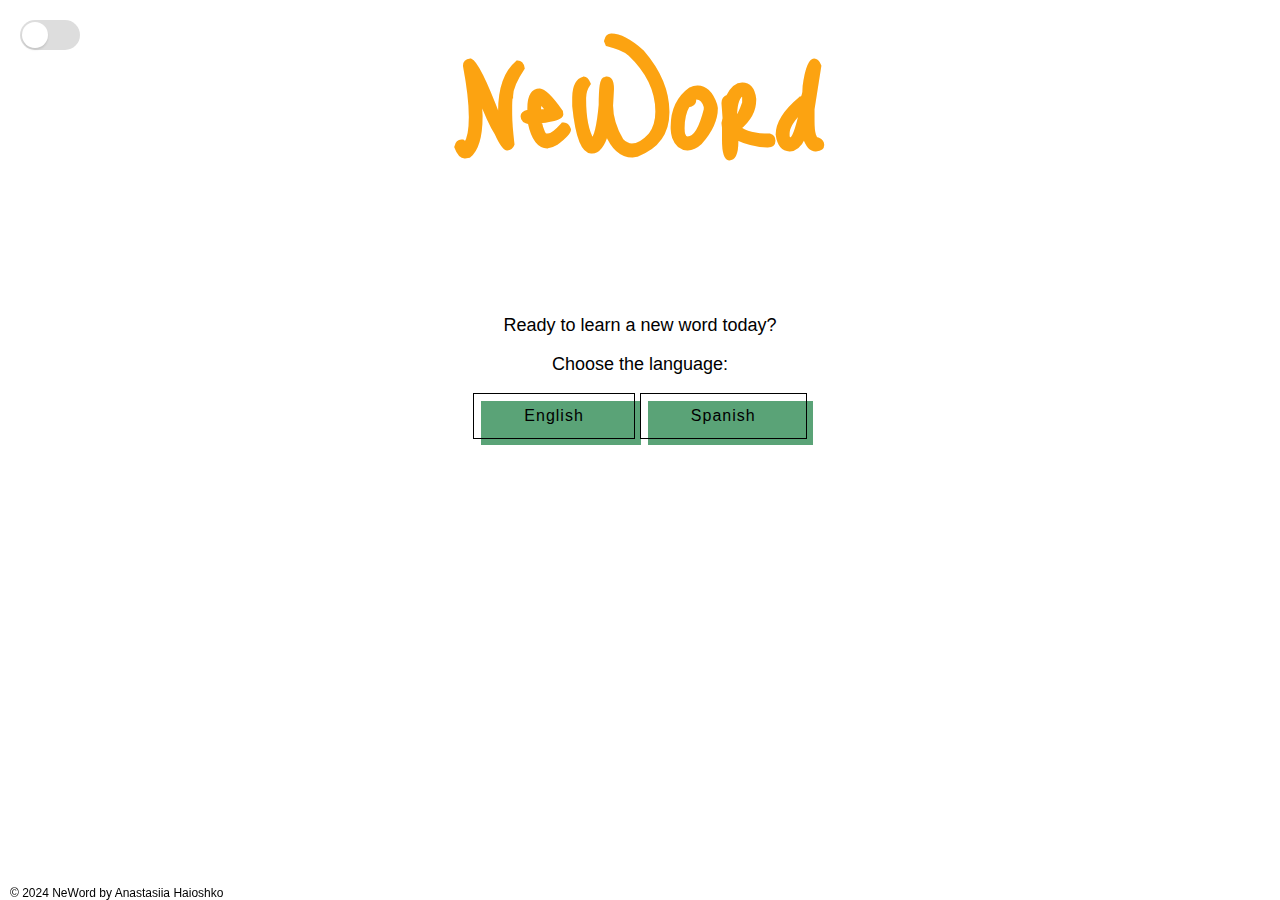
<file: index.html>
<!DOCTYPE html>
<html lang="en">
<head>
    <meta charset="UTF-8">
    <meta name="viewport" content="width=device-width, initial-scale=1.0">
    <link href='https://fonts.googleapis.com/css?family=Just Me Again Down Here' rel='stylesheet'>
    <title>NeWord</title>
    <link rel="stylesheet" href="style.css">
</head>
<body>
    <main>
      <header>
        <h1><a href="index.html">NeWord</a></h1>
        <div id="themeToggle" class="toggle-btn"></div> 
        <p>
         Ready to learn a new word today?
        </p>
        <p> Choose the language:</p>
       <p class="language-select">
         <button id="english-btn"><a href=english.html>English</a></button>
         <button id="spanish-btn"><a href=spanish.html>Spanish</a></button>
        </p>
    <footer>
        &copy; 2024 NeWord by Anastasiia Haioshko
    </footer> 
</main>

    <script src="script.js"></script>
</body>
</html>
</file>
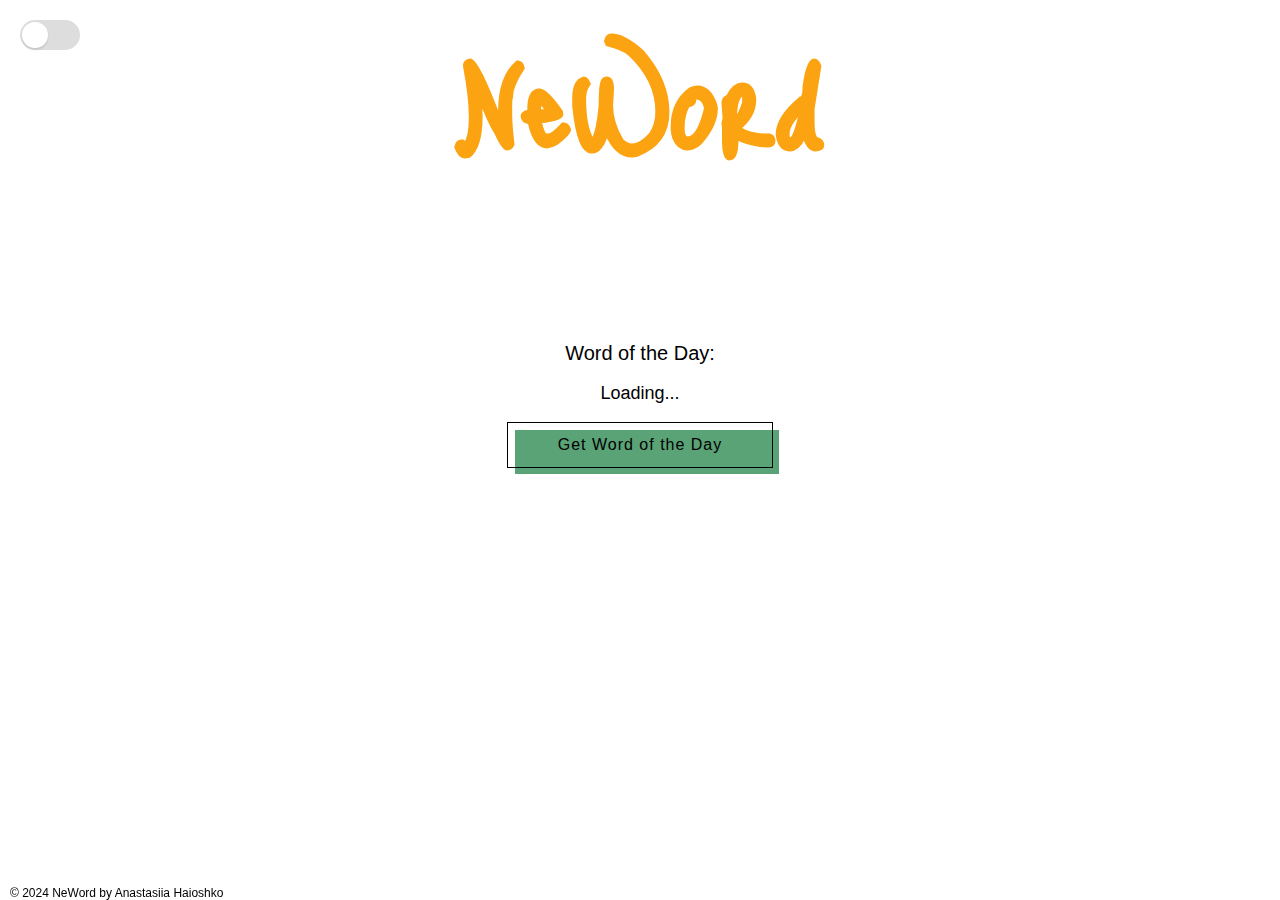
<file: english.html>
<!DOCTYPE html>
<html lang="en">
<head>
    <meta charset="UTF-8">
    <meta name="viewport" content="width=device-width, initial-scale=1.0">
    <link href='https://fonts.googleapis.com/css?family=Just Me Again Down Here' rel='stylesheet'>
    <title>NeWord</title>
    <link rel="stylesheet" href="style.css">
</head>
<body>
    <main>
      <header>
        <h1><a href="index.html">NeWord</a></h1>
        <div id="themeToggle" class="toggle-btn"></div>
    </header>
       <section id="word-of-the-day" class= "main2">
            <h2>Word of the Day:</h2>
            <div id="word-info">
                <p id="word">Loading...</p>
            </div>
            <button id="fetch-word-btn">Get Word of the Day</button>
        </section>
    <footer>
        &copy; 2024 NeWord by Anastasiia Haioshko
    </footer>  
</main>

    <script src="script.js"></script>
</body>
</html>
</file>
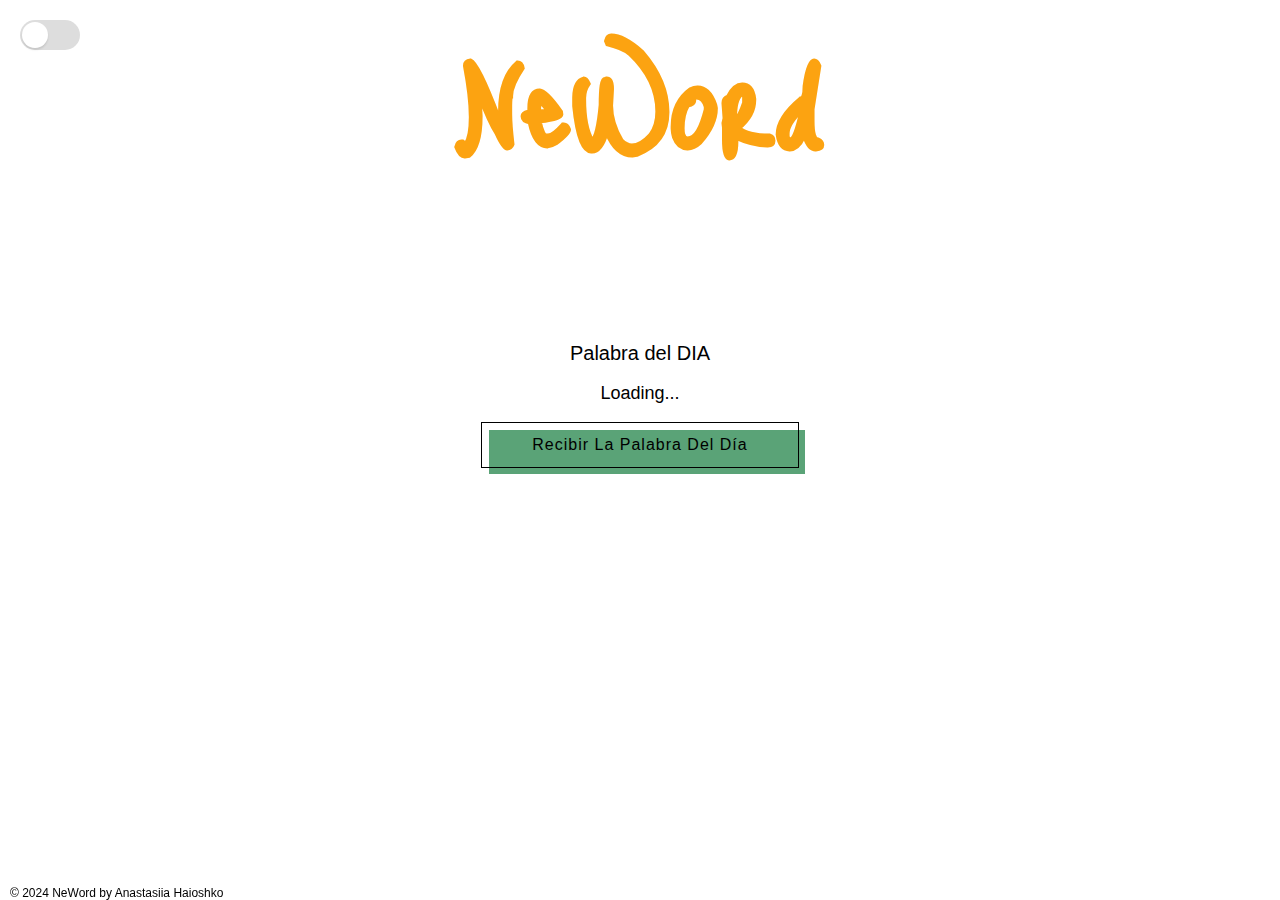
<file: spanish.html>
<!DOCTYPE html>
<html lang="en">
<head>
    <meta charset="UTF-8">
    <meta name="viewport" content="width=device-width, initial-scale=1.0">
    <link href='https://fonts.googleapis.com/css?family=Just Me Again Down Here' rel='stylesheet'>
    <title>NeWord</title>
    <link rel="stylesheet" href="style.css">
</head>
<body>
    <main>
      <header>
        <h1><a href="index.html">NeWord</a></h1>
        <div id="themeToggle" class="toggle-btn"></div>
    </header>
       <section id="word-of-the-day" class= "main2">
            <h2>Palabra del DIA</h2>
            <div id="word-info">
                <p id="word">Loading...</p>
            </div>
            <button id="fetch-word-btn">Recibir La Palabra Del Día</button>
        </section>
    <footer>
        &copy; 2024 NeWord by Anastasiia Haioshko
    </footer>  
</main>

    <script src="scriptes.js"></script>
</body>
</html>
</file>
<file: style.css>
body {
    font-family: 'Helvetica', sans-serif;
}

header {
    background-color: #0000;
    padding: 10px;
    position: static;
    text-align: center;
    font-size: 77px;
    font-family: 'Just Me Again Down Here';
}

main {
    padding: 10px;
    text-align: center;
    margin-top: -150px;
}
p{
  font-family: 'Helvetica', sans-serif;
  font-size:18px;
}
h1 {
  color:#fca311;
}
h2{
  font-family: 'Helvetica', sans-serif;
  font-size: 20px; 
  font-weight: normal;
}


/* Black Theme */
.black-theme {
    background-color: #333;
    color: #fff;
}

/* White Theme */
.white-theme {
    background-color: #fff;
  color: #333;}

/* Toggle Button Styles */
.toggle-btn {
    display: inline-block;
    width: 60px;
    height: 30px;
    cursor: pointer;
    border-radius: 15px;
    background-color: #ddd;
    transition: background-color 0.3s;
    position: absolute;
    top: 20px;
    left: 20px;

}

.toggle-btn::before {
    content: '';
    position: absolute;
    width: 26px;
    height: 26px;
    border-radius: 50%;
    background-color: #fff;
    box-shadow: 0 2px 2px rgba(0, 0, 0, 0.1);
    left: 2px;
    top: 2px;
    transition: left 0.3s;
}

/* Toggle Switched On State */
.toggle-btn.on {
    background-color: #62c462;
}

.toggle-btn.on::before {
    left: calc(100% - 28px);
}
footer {
  position: fixed;
  left: 0;
  bottom: 0;
  width: 100%;
  text-align: left;
  margin-left: 10px; 
  font-family: 'helvetica';
  font-size: 12px;
}

a:hover{
  color: red; /* Change color on hover */
  text-decoration: none;
   transition: color 2s;
} 

a {
  color: inherit; /* Use the same color as the parent element */
  text-decoration: none;
}

button {
  font-size: 16px;
  font-weight: 200;
  letter-spacing: 1px;
  padding: 13px 20px 13px;
  outline: 0;
  border: 1px solid black;
  cursor: pointer;
  position: relative;
  background-color: rgba(0, 0, 0, 0);
  user-select: none;
  -webkit-user-select: none;
  touch-action: manipulation;
}

button:after {
  content: "";
  background-color: #5AA377;
  width: 100%;
  z-index: -1;
  position: absolute;
  height: 100%;
  top: 7px;
  left: 7px;
  transition: 0.2s;
}

button:hover:after {
  top: 0px;
  left: 0px;
}

@media (min-width: 768px) {
  button {
    padding: 13px 50px 13px;
  }
}
</file>
